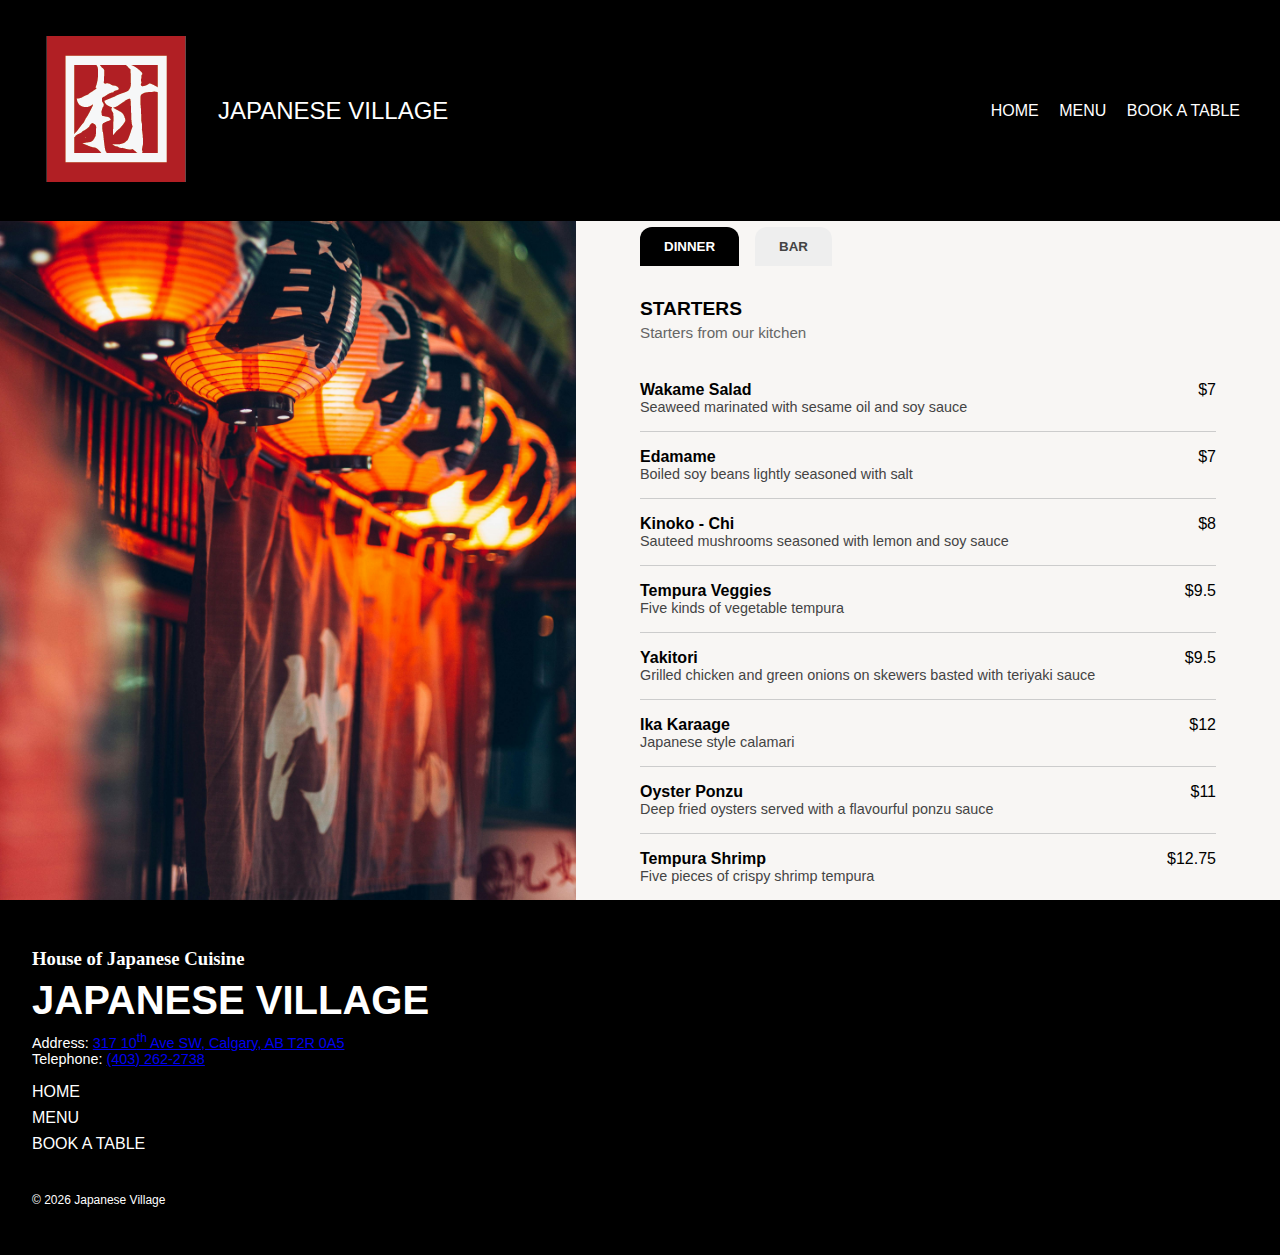
<file: menu.html>
<!DOCTYPE html>
<html lang="en">
<head>
  <meta charset="UTF-8" />
  <meta name="viewport" content="width=device-width, initial-scale=1.0"/>
  <title>Menu - Japanese Village</title>
  <link rel="stylesheet" href="style.css" />
  <link rel="stylesheet" href="menu.css" />
  <script defer src="menu.js"></script>
  <script defer src="script.js"></script>
  
</head>

<body>
  <div id="navbar-placeholder"></div>
  <script>
    fetch('navbar.html')
      .then(response => response.text())
      .then(data => {
        document.getElementById('navbar-placeholder').innerHTML = data;
      })
      .catch(error => console.error('Error loading navbar:', error));
  </script>

  <div class="menu-container">
    <div class="menu-image">
      <img src="assets/homeimg1.jpg" alt="" />
    </div>
    <div class="menu-content">
      <h1>Menu</h1>
<p class="menu-subtitle">Welcome to Japanese Village</p>

<!-- Tabs -->
<div class="menu-tabs">
  <button class="tab active" data-section="dinner">DINNER</button>
  <button class="tab" data-section="bar">BAR</button>
</div>

<!-- 菜單內容容器 -->
<div id="menu-sections"></div>

    </div>
    
  </div>

  <div id="footer-placeholder"></div>
  <script>
    fetch('footer.html')
    .then(response => response.text())
    .then(data => {
      document.getElementById('footer-placeholder').innerHTML = data;
      // 👇 Add this part to update the year AFTER footer is loaded
      const yearEl = document.getElementById('year');
      if (yearEl) {
        yearEl.textContent = new Date().getFullYear();
      }
    })
    .catch(error => console.error('Error loading footer:', error));
  </script>


  
</body>
</html>
</file>
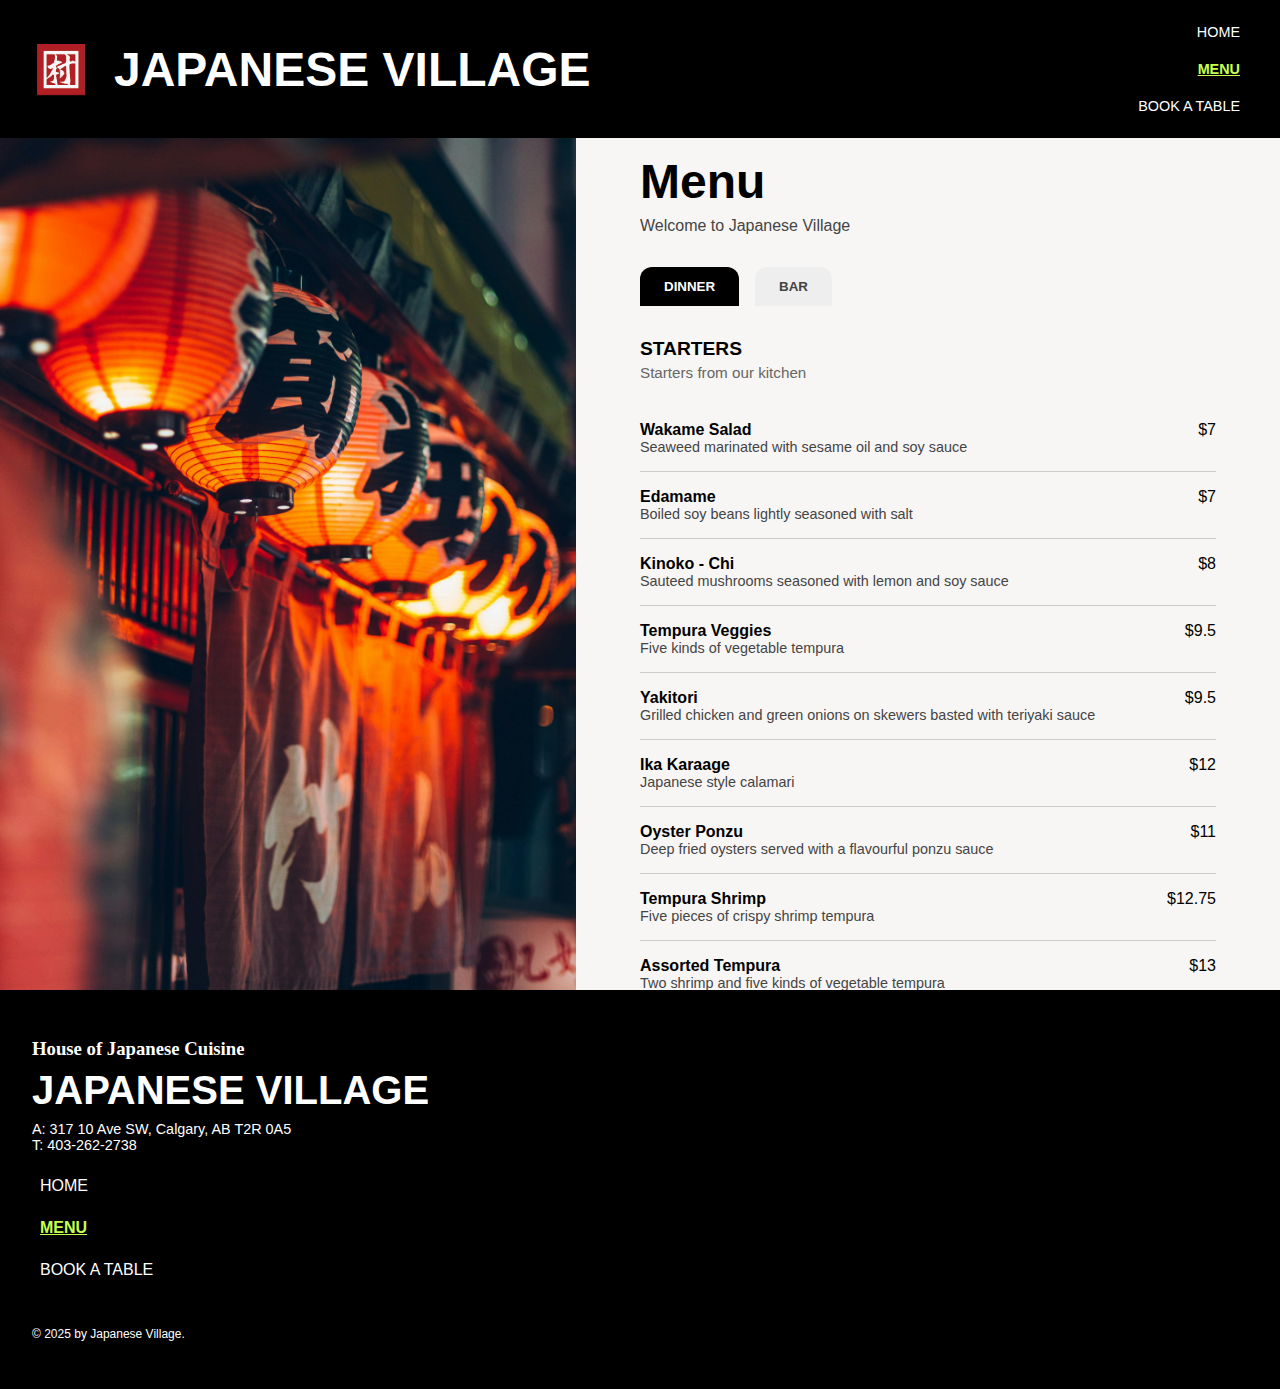
<file: menu/menu.html>
<!DOCTYPE html>
<html lang="en">
<head>
  <meta charset="UTF-8" />
  <meta name="viewport" content="width=device-width, initial-scale=1.0"/>
  <title>Menu - Japanese Village</title>
  <link rel="stylesheet" href="../style.css" />
  <link rel="stylesheet" href="menu.css" />
  
</head>

<body>
  <header>
    <div class="logo-title">
      <img src="../assets/logo.png" alt="Logo" class="logo" />
      <h1>JAPANESE VILLAGE</h1>
    </div>
  
    <button class="hamburger" id="hamburger">
      &#9776;
    </button>
  
    <nav class="vertical-nav" id="nav-menu">
      <a href="../index.html">HOME</a>
      <a href="menu.html">MENU</a>
      <a href="../reservation/reservation.html">BOOK A TABLE</a>
    </nav>
  </header>

  <div class="menu-container">
    <div class="menu-image">
      <img src="../assets/homeimg1.jpg" alt="" />
    </div>
    <div class="menu-content">
      <h1>Menu</h1>
<p class="menu-subtitle">Welcome to Japanese Village</p>

<!-- Tabs -->
<div class="menu-tabs">
  <button class="tab active" data-section="dinner">DINNER</button>
  <button class="tab" data-section="bar">BAR</button>
</div>

<!-- 菜單內容容器 -->
<div id="menu-sections"></div>

    </div>
    
  </div>

  <footer>
    <div>
      <h3>House of Japanese Cuisine</h3>
      <h2>JAPANESE VILLAGE</h2>
      <p>
        A: 317 10 Ave SW, Calgary, AB T2R 0A5<br />
        T: 403-262-2738
      </p>
    </div>
    <nav class="footer-nav">
      <a href="index.html">HOME</a>
      <a href="menu/menu.html">MENU</a>
      <a href="../reservation/reservation.html">BOOK A TABLE</a>
    </nav>
    <p class="copyright">© 2025 by Japanese Village.</p>
  </footer>

  <script src="menu.js"></script>
  <script src="../script.js"></script>
  
</body>
</html>
</file>
<file: style.css>
/* Reset */
* {
  margin: 0;
  padding: 0;
  box-sizing: border-box;
}
body {
  font-family: sans-serif;
  background-color: #fff;
  color: #000;
}

/* Header */
header {
  position: fixed;
  top: 0;
  width: 100%;
  background: #000;
  color: white;
  padding: 1rem 2rem;
  display: flex;
  justify-content: space-between;
  align-items: center;
  z-index: 999;
}

.logo-title {
  display: flex;
  align-items: center;
  font-size: 1.5rem;
  gap: 12px;  
}

.logo {
  width: 60px;
  margin-right: 10px;
  height: auto;
}

.vertical-nav {
  display: flex;
  flex-direction: column;
  align-items: flex-end;
  gap: 5px;
}

.vertical-nav a {
  color: white;
  text-decoration: none;
  font-size: 0.9rem;
}

nav a {
  color: white;
  text-decoration: none;
  padding: 0.5rem;
}

nav a:hover {
  color: #c8ff4e;
  font-weight: bold;
  text-decoration: underline;
  transition: all .5s ease;
}

nav a.active {
  color: #c8ff4e;
  font-weight: bold;
  text-decoration: underline;
}

/* Hero */
.hero {
  margin-top: 90px;
  height: 100vh;
  overflow: hidden;
}

.hero img {
  width: 100%;
  height: 100%;
  object-fit: cover;
}

.hero video {
  width: 100%;
  height: 100%;
  object-fit: cover;
}


/* Menu Intro */
.menu-intro {
  background: #f8f6f4;
  padding: 5rem 2rem;
  text-align: center;
}

.menu-intro h2 {
  font-size: 3rem;
  margin-bottom: 1rem;
}

.menu-intro p {
  max-width: 700px;
  margin: 0 auto 2rem;
  font-size: 1rem;
  line-height: 1.5;
}

.menu-intro a {
  text-decoration: underline;
  color: black;
  font-weight: bold;
}

/* Video Grid */
.video-grid {
  display: flex;
  flex-direction: row;
  width: 100%;
}

.video-grid video {
  width: 50%;
  height: auto;
  object-fit: cover;
}

.video-grid-item {
  display: flex;
  flex-direction: row;
  margin: 5px 3px;
  width: 50%;
  height: auto;
}

/* Experience Section */
.experience {
  background: #8d0000;
  color: white;
  padding: 5rem 2rem;
  text-align: center;
}

.experience h2 {
  font-size: 3rem;
  margin-bottom: 1rem;
}

.experience p {
  max-width: 700px;
  margin: 0 auto;
  font-size: 1rem;
  line-height: 1.5;
}

/* Footer */
footer {
  background: black;
  color: white;
  padding: 3rem 2rem;
  text-align: left;
}

.footer-nav {
  display: flex;
  flex-direction: column;
  margin-top: 1rem;
}

.footer-nav a {
  color: white;
  text-decoration: none;
  margin-bottom: 0.5rem;
}

footer h3 {
  font-family: serif;
}

footer h2 {
  font-size: 2.5rem;
  margin: 0.5rem 0;
}

footer p {
  font-size: 0.9rem;
}

footer .copyright {
  margin-top: 2rem;
  font-size: 0.75rem;
}

@media (max-width: 768px) {
  header {
    position: relative;
    padding: 1rem;
    justify-content: space-between;
    flex-direction: row;
    align-items: center;
    flex-wrap: wrap;
  }

  header h1 {
    font-size: 2rem;
  }

  .logo-title {
    flex-direction: row;
    align-items: center;
    width: 60%;
    gap: 0.5rem;
  }

  .hero {
    margin-top: 0;
  }

 footer {
    flex-direction: column;
    text-align: center;
  }

  .vertical-nav {
    flex-direction: column;
    gap: 1rem;
    margin-top: 1rem;
  }

  .video-grid {
    display: flex;
    gap: .5rem;
  }

  .menu-intro, .experience {
    padding: 2rem;
  }

  .menu-intro h2, .experience h2 {
    font-size: 2rem;
  }
  .menu-intro p, .experience p {
    font-size: 1rem;
    line-height: 1.5;
  }
}

/* hamburger */
.hamburger {
  display: none;
  font-size: 2rem;
  background: none;
  border: none;
  cursor: pointer;
  color: white;
  margin-right: 1rem;
}

@media (max-width: 768px) {
  .vertical-nav {
    display: none;
    flex-direction: column;
    gap: 1rem;
    background-color: black;
    position: absolute;
    top: 100%;
    right: 0;
    width: 200px;
    padding: 1rem;
    box-shadow: 0 4px 6px rgba(0,0,0,0.1);
    z-index: 999;
  }

  .vertical-nav.show {
    display: flex;
  }

  .hamburger {
    display: flex;
  }
}
</file>
<file: menu.css>
/* Reset */
* {
  margin: 0;
  padding: 0;
  box-sizing: border-box;
}

body {
    margin: 0;
    font-family: Arial, sans-serif;
    background-color: #f8f6f4;
  }

/* Menu */
  .menu-container {
    display: flex;
    /* margin-top: 80px; */
    height: 100vh;
    overflow: hidden;
  }
  
  .menu-image {
    flex: 1;
    position: sticky;
    top: 0;
    height: 100%;
    overflow: hidden;
  }
  
  .menu-image img {
    width: 100%;
    height: 100%;
    object-fit: cover;
  }
  
  .menu-content {
    flex: 1;
    height: 100%;
    margin-top: 50px;
    padding: 4rem;
    overflow-y: auto;
    background-color: #f8f6f4;
  }
  
  .menu-tabs {
    display: flex;
    gap: 1rem;
    margin-bottom: 2rem;
  }

  .item-options {
    margin-top: 0.5rem;
  }
  
  .option-row {
    display: flex;
    justify-content: space-between;
    font-size: 0.95rem;
    margin-left: 1rem;
    margin-bottom: 0.25rem;
  }  
  
  .tab {
    padding: 0.75rem 1.5rem;
    border: none;
    border-radius: 12px 12px 0 0;
    background: #eee;
    cursor: pointer;
    font-weight: bold;
    color: #444;
    transition: 0.3s;
  }
  
  .tab.active {
    background: #000;
    color: white;
  }

  .menu-container h1 {
    font-size: 3rem;
    margin-bottom: 0.5rem;
  }
  
  .menu-subtitle {
    margin-bottom: 2rem;
    color: #444;
  }
  
  .section h2 {
    font-size: 1.2rem;
    margin-top: 2rem;
    margin-bottom: 0.25rem;
    font-weight: bold;
  }
  
  .section-sub {
    font-size: 0.95rem;
    color: #666;
    margin-bottom: 1.5rem;
  }
  
  .menu-item {
    border-bottom: 1px solid #ccc;
    padding: 1rem 0;
    display: flex;
    justify-content: space-between;
    flex-wrap: wrap;
  }
  
  .item-info {
    flex: 1;
    margin-right: 1rem;
  }
  
  .item-title {
    font-weight: bold;
    font-size: 1rem;
  }
  
  .item-desc {
    color: #444;
    font-size: 0.9rem;
  }
  
  .item-price {
    font-weight: normal;
    white-space: nowrap;
  }

@media (max-width: 768px) {
  .menu-container {
    margin-top: 0;
    flex-direction: column;
    height: auto;
  }

  .menu-image {
    position: relative;
    height: 200px;
  }

  .menu-image img {
    height: 100%;
  }

  .menu-content {
    padding: 2rem 1rem;
    height: auto;
  }

  .menu-tabs {
    flex-wrap: wrap;
  }

  .menu-item {
    flex-direction: column;
    align-items: flex-start;
  }

  .item-price {
    margin-top: 0.5rem;
  }
}
</file>
<file: menu/menu.css>
/* Reset */
* {
  margin: 0;
  padding: 0;
  box-sizing: border-box;
}

body {
    margin: 0;
    font-family: Arial, sans-serif;
    background-color: #f8f6f4;
  }

/* Menu */
  .menu-container {
    display: flex;
    margin-top: 90px;
    height: 100vh;
    overflow: hidden;
  }
  
  .menu-image {
    flex: 1;
    position: sticky;
    top: 0;
    height: 100vh;
    overflow: hidden;
  }
  
  .menu-image img {
    width: 100%;
    height: 100%;
    object-fit: cover;
  }
  
  .menu-content {
    flex: 1;
    height: 100vh;
    padding: 4rem;
    padding: 4rem;
    overflow-y: auto;
    background-color: #f8f6f4;
  }
  
  .menu-tabs {
    display: flex;
    gap: 1rem;
    margin-bottom: 2rem;
  }

  .item-options {
    margin-top: 0.5rem;
  }
  
  .option-row {
    display: flex;
    justify-content: space-between;
    font-size: 0.95rem;
    margin-left: 1rem;
    margin-bottom: 0.25rem;
  }  
  
  .tab {
    padding: 0.75rem 1.5rem;
    border: none;
    border-radius: 12px 12px 0 0;
    background: #eee;
    cursor: pointer;
    font-weight: bold;
    color: #444;
    transition: 0.3s;
  }
  
  .tab.active {
    background: #000;
    color: white;
  }

  .menu-container h1 {
    font-size: 3rem;
    margin-bottom: 0.5rem;
  }
  
  .menu-subtitle {
    margin-bottom: 2rem;
    color: #444;
  }
  
  .section h2 {
    font-size: 1.2rem;
    margin-top: 2rem;
    margin-bottom: 0.25rem;
    font-weight: bold;
  }
  
  .section-sub {
    font-size: 0.95rem;
    color: #666;
    margin-bottom: 1.5rem;
  }
  
  .menu-item {
    border-bottom: 1px solid #ccc;
    padding: 1rem 0;
    display: flex;
    justify-content: space-between;
    flex-wrap: wrap;
  }
  
  .item-info {
    flex: 1;
    margin-right: 1rem;
  }
  
  .item-title {
    font-weight: bold;
    font-size: 1rem;
  }
  
  .item-desc {
    color: #444;
    font-size: 0.9rem;
  }
  
  .item-price {
    font-weight: normal;
    white-space: nowrap;
  }

@media (max-width: 768px) {
  .menu-container {
    margin-top: 0;
    flex-direction: column;
    height: auto;
  }

  .menu-image {
    position: relative;
    height: 200px;
  }

  .menu-image img {
    height: 100%;
  }

  .menu-content {
    padding: 2rem 1rem;
    height: auto;
  }

  .menu-tabs {
    flex-wrap: wrap;
  }

  .menu-item {
    flex-direction: column;
    align-items: flex-start;
  }

  .item-price {
    margin-top: 0.5rem;
  }
}
</file>
